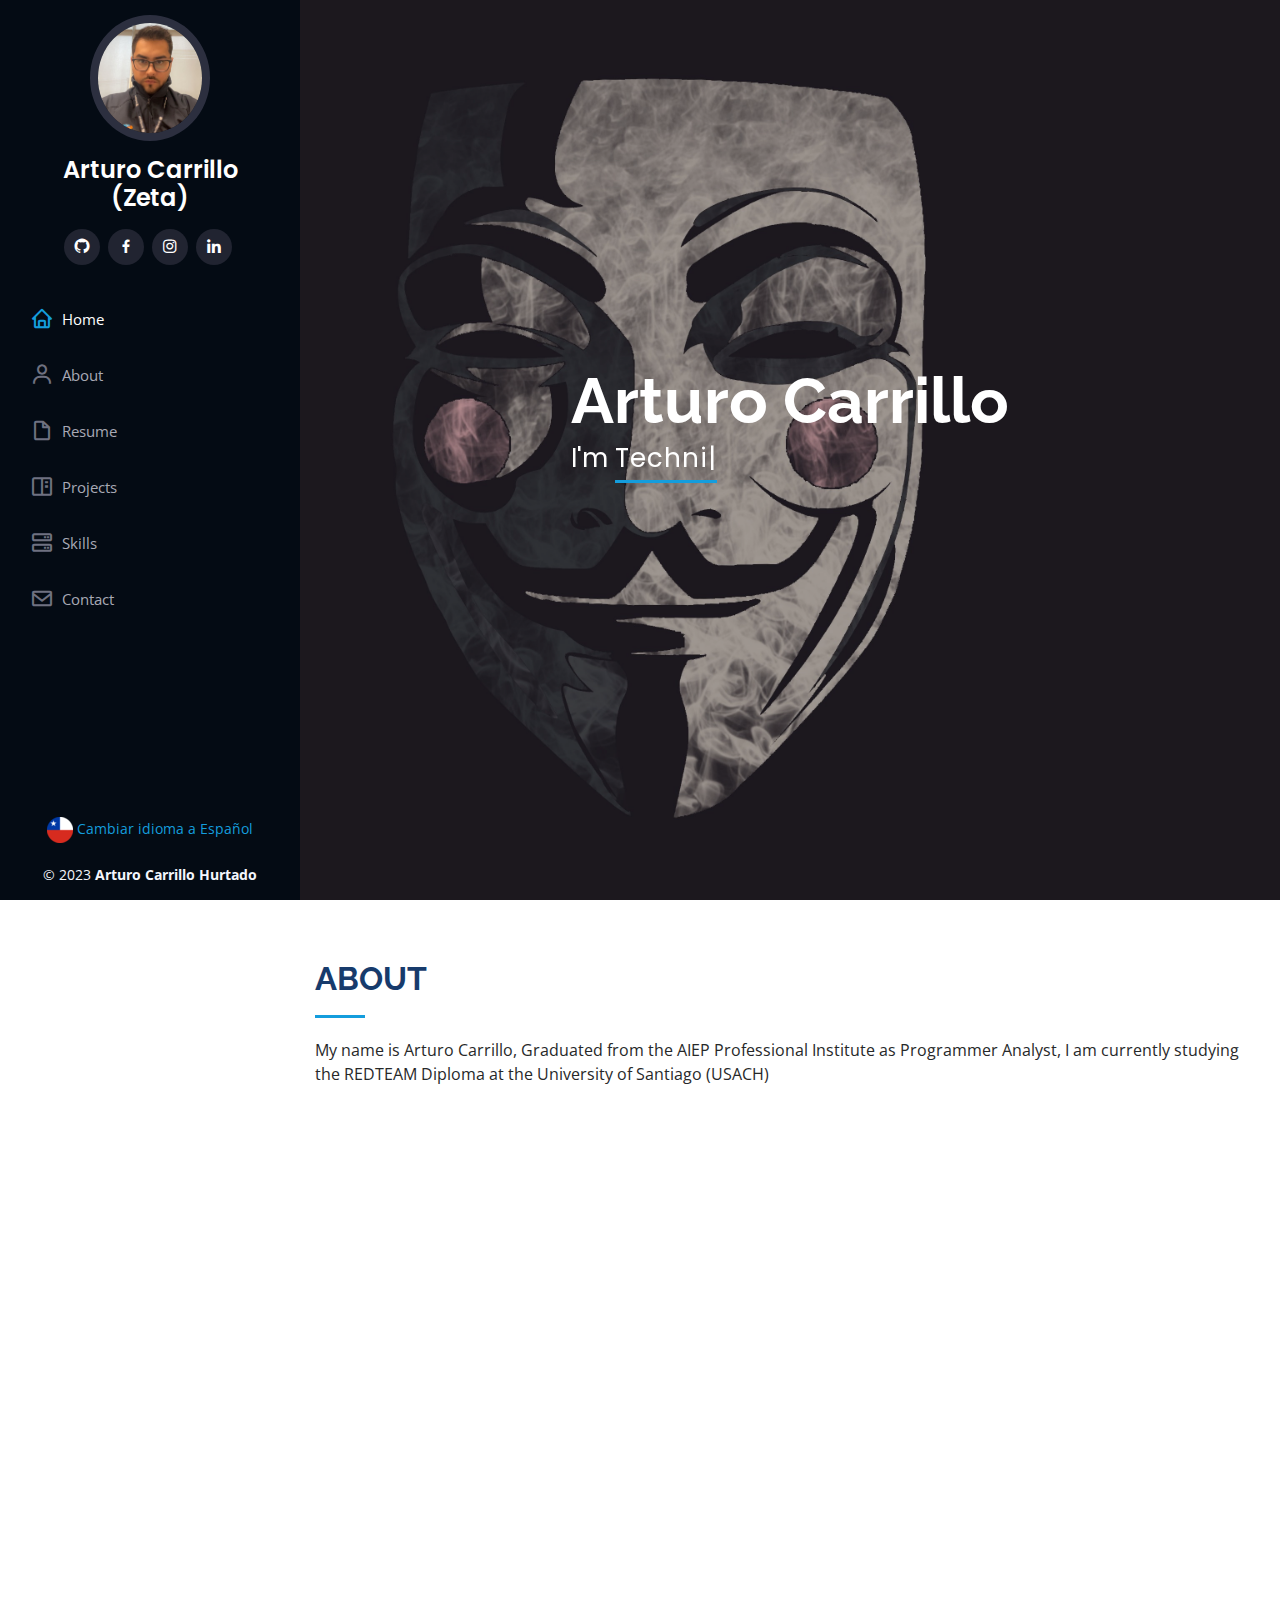
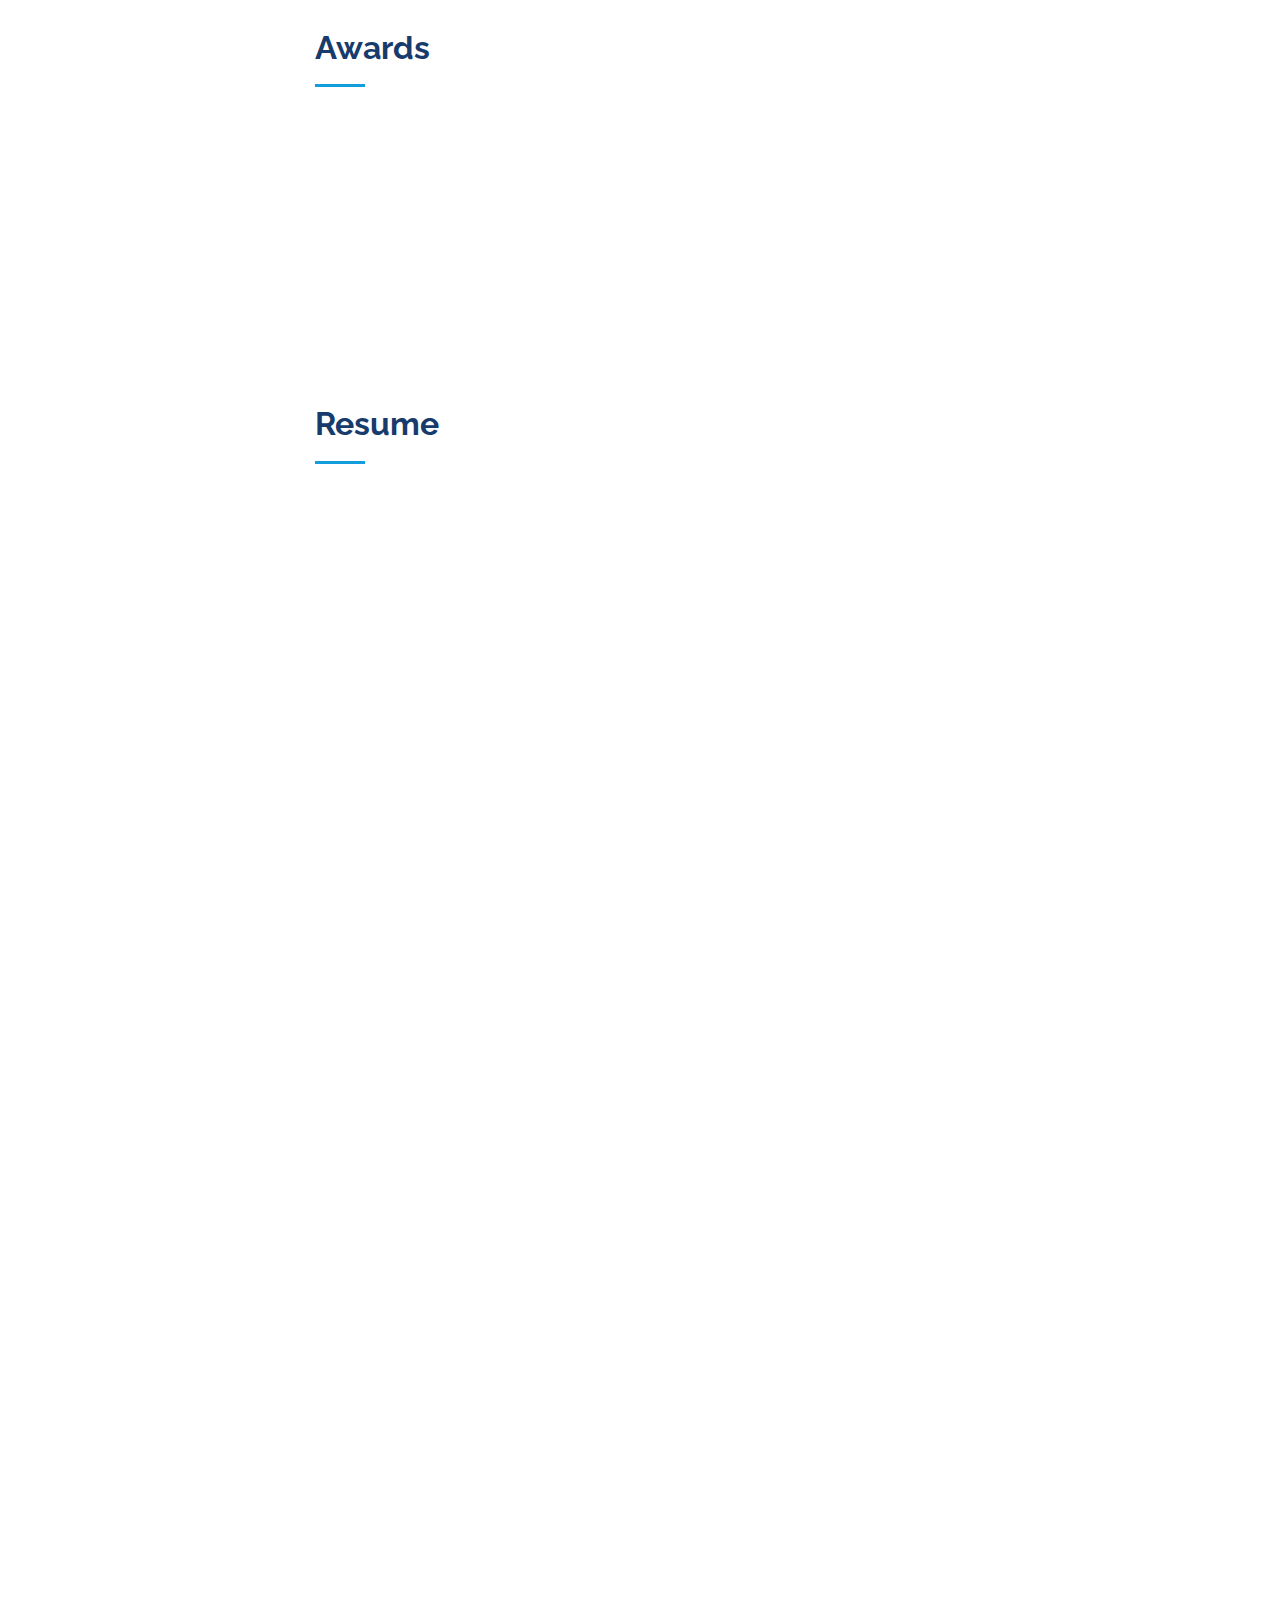
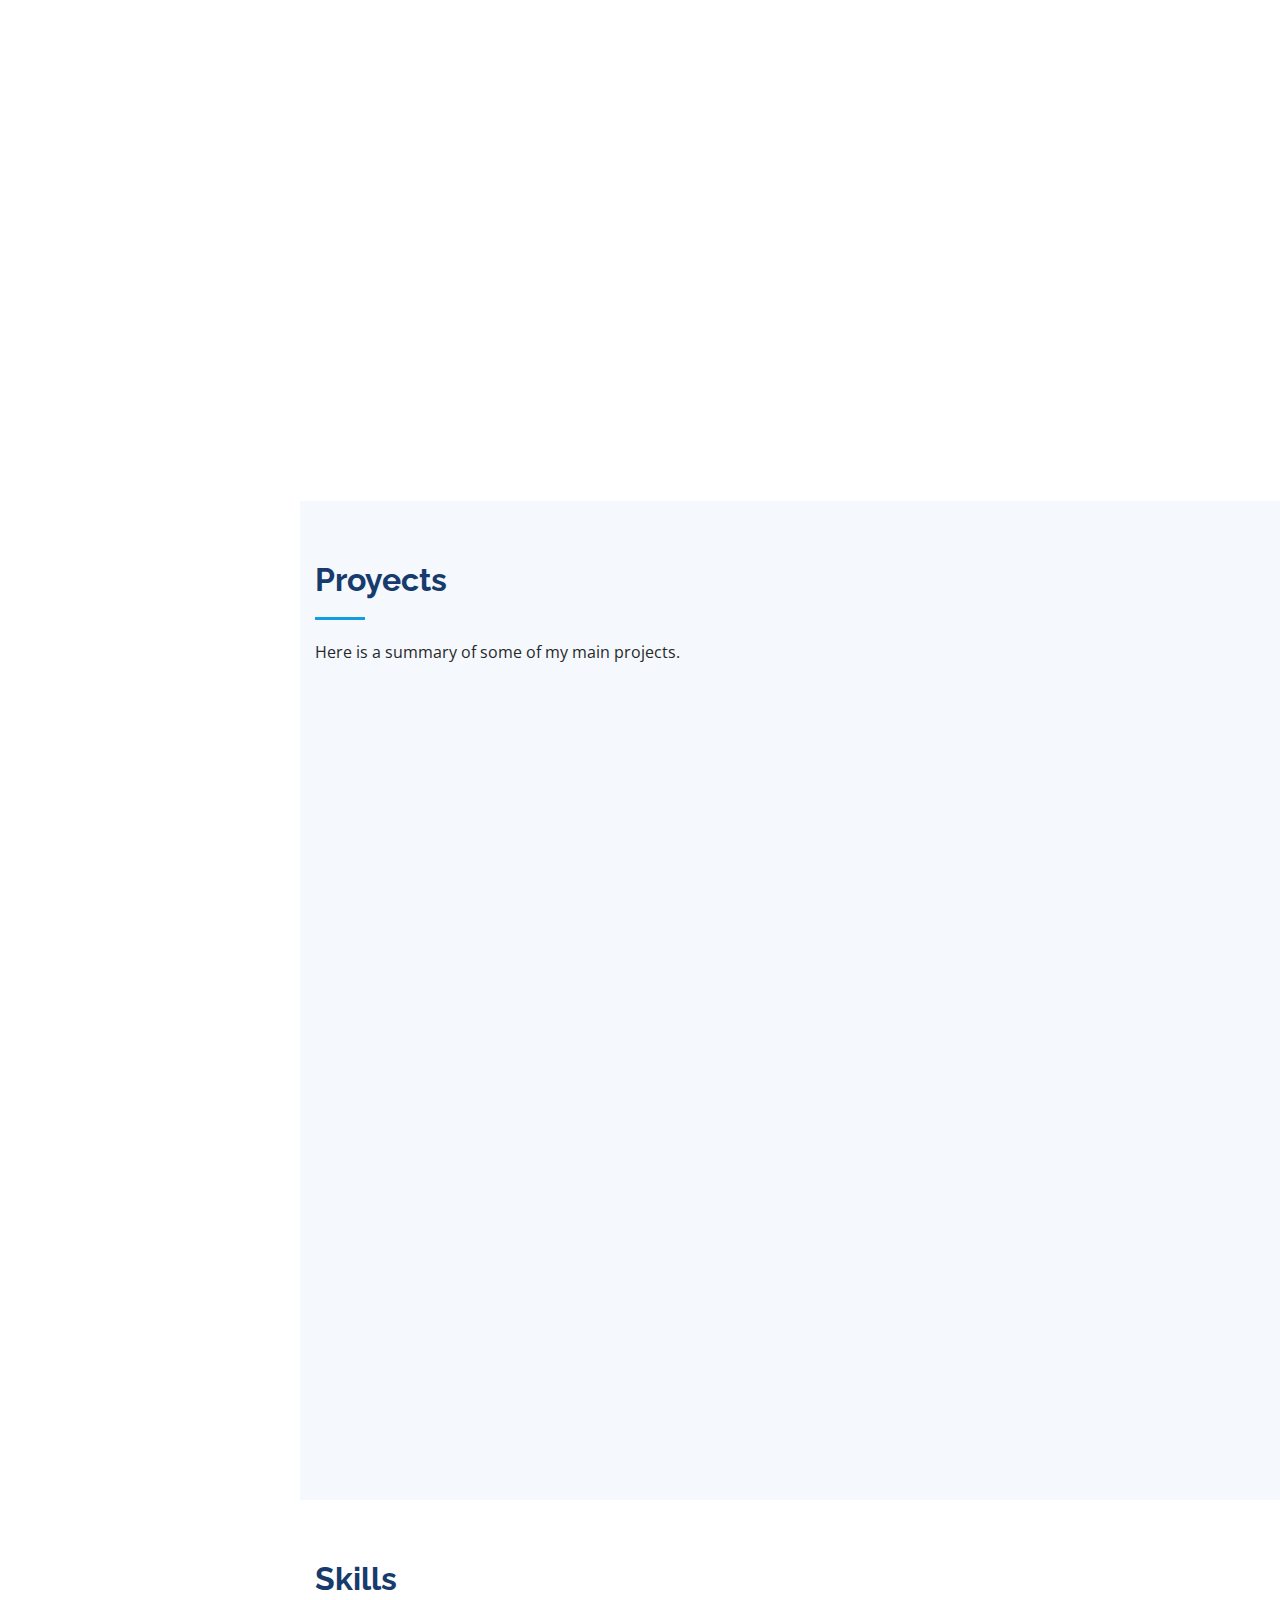
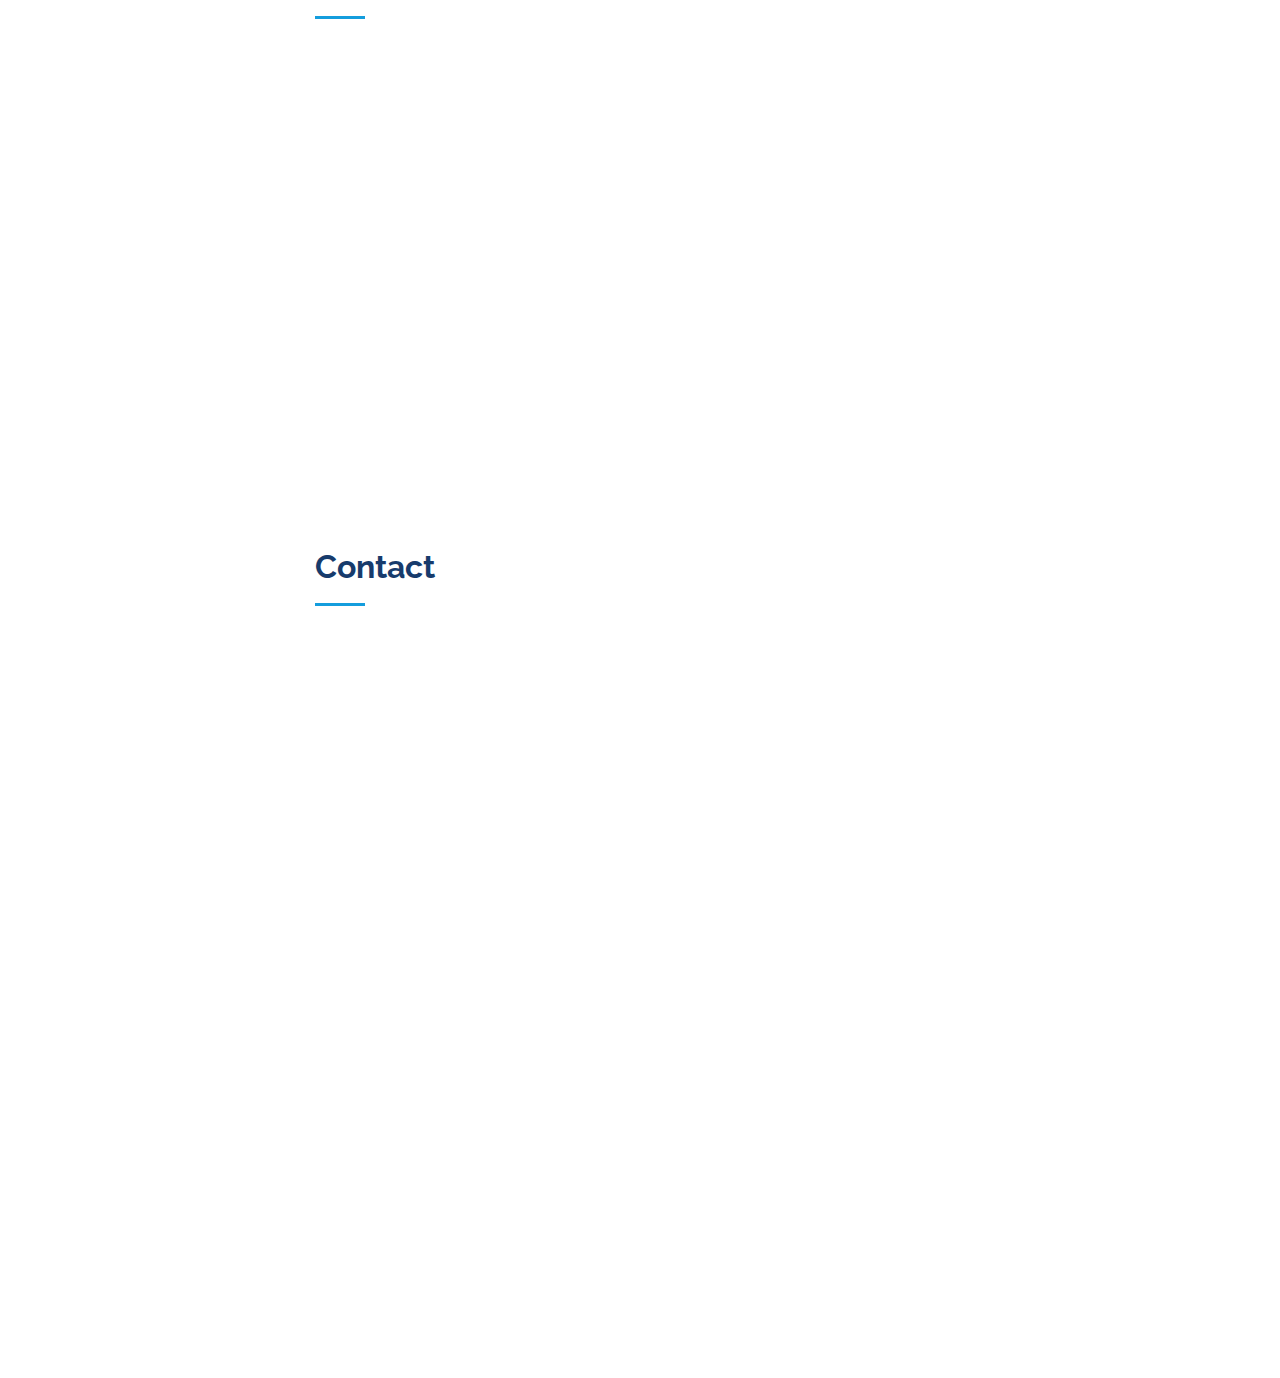
<file: index_en.html>
<!DOCTYPE html>
<html lang="en">

<head>
    <meta charset="UTF-8">
    <meta content="width=device-width, initial-scale=1.0" name="viewport">
    <meta content="Pagina web personal de Arturo Carrillo Hurtado" name="description">
    <meta content="Arturo Carrillo Hurtado" name="author">

    <title>Arturo Carrillo</title>

    <!-- Favicon -->
    <link href="assets/img/ico/favicon.png" rel="icon" type="image/png">
    <link href="assets/img/ico/favicon.png" rel="shortcut icon">
    <link href="assets/img/ico/apple-touch-icon-144-precomposed.png" rel="apple-touch-icon-precomposed" sizes="144x144">
    <link href="assets/img/ico/apple-touch-icon-114-precomposed.png" rel="apple-touch-icon-precomposed" sizes="114x114">
    <link href="assets/img/ico/apple-touch-icon-72-precomposed.png" rel="apple-touch-icon-precomposed" sizes="72x72">
    <link href="assets/img/ico/apple-touch-icon-57-precomposed.png" rel="apple-touch-icon-precomposed">

    <!-- Google Fonts -->
    <link href="https://fonts.googleapis.com/css?family=Open+Sans:300,300i,400,400i,600,600i,700,700i|Raleway:300,300i,400,400i,500,500i,600,600i,700,700i|Poppins:300,300i,400,400i,500,500i,600,600i,700,700i" rel="stylesheet">

    <!-- Vendor CSS Files -->
    <link href="assets/vendor/bootstrap/css/bootstrap.min.css" rel="stylesheet">
    <link href="assets/vendor/icofont/icofont.min.css" rel="stylesheet">
    <link href="assets/vendor/boxicons/css/boxicons.min.css" rel="stylesheet">
    <link href="assets/vendor/venobox/venobox.css" rel="stylesheet">
    <link href="assets/vendor/owl.carousel/assets/owl.carousel.min.css" rel="stylesheet">
    <link href="assets/vendor/aos/aos.css" rel="stylesheet">

    <!-- CSS -->
    <link href="assets/css/style.css" rel="stylesheet">
</head>

<body>

    <!-- ======= Mobile nav toggle button ======= -->
    <button class="mobile-nav-toggle d-xl-none" type="button"><i class="icofont-navigation-menu"></i></button>

    <!-- ======= Header ======= -->
    <header id="header">
        <div class="d-flex flex-column">

            <div class="profile">
                <img alt="" class="img-fluid rounded-circle" src="assets/img/profile-img.jpg">
                <h1 class="text-light"><a href="index.html">Arturo Carrillo<p>(Zeta)</p></a></h1>
                <div class="social-links mt-3 text-center">
                    <a class="github" href="#"><i class="bx bxl-github"></i></a>
                    <a class="facebook" href="https://web.facebook.com/arshocks"><i class="bx bxl-facebook"></i></a>
                    <a class="instagram" href="https://www.instagram.com/who.is.zeta/"><i class="bx bxl-instagram"></i></a>
                    <a class="linkedin" href="https://www.linkedin.com/in/arshock/"><i class="bx bxl-linkedin"></i></a>
                </div>
            </div>
            </div>

            <nav class="nav-menu">
                <ul>
                    <li class="active"><a href="index.html"><i class="bx bx-home"></i> <span>Home</span></a></li>
                    <li><a href="#about"><i class="bx bx-user"></i> <span>About</span></a></li>
                    <li><a href="#resume"><i class="bx bx-file-blank"></i> <span>Resume</span></a></li>
                    <li><a href="#proyectos"><i class="bx bx-book-content"></i> Projects</a></li>
                    <li><a href="#skills"><i class="bx bx-server"></i> Skills</a></li>
                    <li><a href="#contact"><i class="bx bx-envelope"></i> Contact</a></li>

                </ul>
            </nav>
            <!-- .nav-menu -->
            <button class="mobile-nav-toggle d-xl-none" type="button"><i class="icofont-navigation-menu"></i></button>

        </div>
    </header>
    <!-- End Header -->

    <main id="main">

        <!-- ======= Portada Section ======= -->
        <section class="d-flex flex-column justify-content-center align-items-center" id="portada">
            <div class="portada-container" data-aos="fade-in">
                <h1>Arturo Carrillo</h1>
                <p>I'm <span class="typed" data-typed-items="Technician, Developer, Pentester Web, a Masterpiece..."></span></p>
            </div>
        </section>
        <!-- End Portada -->

        <!-- ======= About Section ======= -->
        <section class="about" id="about">
            <div class="container">

                <div class="section-title">
                    <h2>ABOUT</h2>
                    <p>My name is Arturo Carrillo, Graduated from the AIEP Professional Institute as Programmer Analyst, I am currently studying the REDTEAM Diploma at the University of Santiago (USACH)
                    </p>
                    <br>
                </div>

                <div class="row">
                    <div class="col-lg-4" data-aos="fade-right">
                        <img alt="" class="img-fluid" src="assets/img/profile-img.jpg">
                    </div>
                    <div class="col-lg-8 pt-4 pt-lg-0 content" data-aos="fade-left">
                        <h3>PERSONAL INFORMATION</h3>
                        <div class="row">
                            <div class="col-lg-6">
                                <ul>
                                    <li><i class="icofont-rounded-right"></i> <strong>Name:</strong> Arturo Carrillo Hurtado
                                    </li>
                                    <li><i class="icofont-rounded-right"></i> <strong>Date of birth:</strong> June 14,1991
                                    </li>
                                </ul>
                            </div>
                            <div class="col-lg-6">
                                <ul>
                                    <li><i class="icofont-rounded-right"></i> <strong>Email:</strong> uandemat6ix@gmail.com
                                    </li>
                                    <li><i class="icofont-rounded-right"></i> <strong>Web:</strong> www.arturocarrillo.cl</li>
                                </ul>
                            </div>
                        </div>
                        <h3>WHAT CAN I DO?</h3>
                        <p class="font-italic">
                            Thanks to my training at the Profesional Institute AIEP and to several courses I have taken independently, I have acquired a series of competencies such as:
                        </p>
                        <div class="row">
                            <div class="col-lg-6">
                                <ul>
                                    <li><i class="icofont-rounded-right"></i> Web application development</li>
                                    <li><i class="icofont-rounded-right"></i> Android aplication development</li>
                                    <li><i class="icofont-rounded-right"></i> Desktop application development</li>
                                </ul>
                            </div>
                            <div class="col-lg-6">
                                <ul>
                                    <li><i class="icofont-rounded-right"></i> Web Security</li>
                                    <li><i class="icofont-rounded-right"></i> Web Pentesting</li>
                                    <li><i class="icofont-rounded-right"></i> Pentesting Application Development with Python</li>
                                </ul>
                            </div>
                        </div>
                    </div>
                </div>

            </div>
        </section>
        <!-- End About Section -->

        <!-- ======= Facts Section ======= -->
        <section class="facts" id="facts">
            <div class="container">

                <div class="section-title">
                    <h2>Awards</h2>
                </div>

                <div class="row no-gutters">

                    <div class="col-lg-3 col-md-6 d-md-flex align-items-md-stretch" data-aos="fade-up">
                        <div class="count-box">
                            <i class="icofont-medal"></i>
                            <span data-toggle="counter-up">1</span>
                            <p><strong>Highest Distinction Degree</strong></p>
                        </div>
                    </div>

                    <div class="col-lg-3 col-md-6 d-md-flex align-items-md-stretch" data-aos="fade-up" data-aos-delay="100">
                        <div class="count-box">
                            <i class="icofont-award"></i>
                            <span data-toggle="counter-up">2</span>
                            <p><strong>Hackathon wins</strong></p>
                        </div>
                    </div>
                    <div class="col-lg-3 col-md-6 d-md-flex align-items-md-stretch" data-aos="fade-up" data-aos-delay="300">
                        <div class="count-box">
                            <i class="icofont-github"></i>
                            <span data-toggle="counter-up">2</span>
                            <p><strong>Total Repositories</strong> on Github</p>
                        </div>
                    </div>

                </div>

            </div>
        </section>
        <!-- End Facts Section -->

        <!-- ======= Resume Section ======= -->
        <section class="resume" id="resume">
            <div class="container">

                <div class="section-title">
                    <h2>Resume</h2>
                </div>
                <div class="row">
                    <div class="col-lg-6" data-aos="fade-up">

                        <h3 class="resume-title">Education</h3>
                        <div class="resume-item">
                            <h4>System Engineering, Mention System Development</h4>
                            <h5>2021 - 2024</h5>
                            <p><em>Profesional Institute AIEP, Santiago, Chile</em></p>
                        </div>
                        <div class="resume-item">
                            <h4>Systems Analysis and Programming Technician</h4>
                            <h5>2021 - 2022</h5>
                            <p><em>Instituto Profesional AIEP, Santiago, Chile</em></p>
                            <p>Graduated as a Technician in Programming and Systems Analysis.</p>
                            <p>"Highest Distinction Degree".</p>
                            <li><a href="https://drive.google.com/file/d/1926JMZynen0f5Rttr91tpMIcFMCYGNHs/view" target="_blank"><i class="bx bx-link"></i> <span>View Certificate</span></a></li>
                        </div>
                        <h3 class="resume-title">Courses and Certifications</h3>
                        <div class="resume-item">
                            <h4>Expert in Python3</h4>
                            <h5>2021</h5>
                            <p><em>UDEMY</em></p>
                            <li><a href="ude.my/UC-485feec1-8e29-4a0a-ab7b-4b460cf3c8df" target="_blank"><i class="bx bx-link"></i> <span>view Certificate</span></a></li>
                        </div>
                        <div class="resume-item">
                            <h4>Ethical Hacking and Ciber-Security</h4>
                            <h5>2022</h5>
                            <p><em>UDEMY</em></p>
                            <li><a href="http://ude.my/UC-6923d766-da3f-4b00-82af-a860bd30ab01" target="_blank"><i class="bx bx-link"></i> <span>view Certificate</span></a></li>
                        </div>
                        <div class="resume-item">
                            <h4>Development of Tools for Pentesting</h4>
                            <h5>2023</h5>
                            <p><em>University of Santiago (USACH)</em></p>
                            <li><a href="https://drive.google.com/file/d/1o9vqzCgCTkmY0HrBbxn2W09GTTpGdQtj/view" target="_blank"><i class="bx bx-link"></i> <span>View Certificate</span></a></li>
                            <li><a href="https://www.credly.com/badges/6e6859f2-d8bb-4985-89d4-c8dc54fca338/linked_in_profile" target="_blank"><i class="bx bx-link"></i> <span>View CREEDLY Certificate</span></a></li>
                        </div>
                        <div class="resume-item">
                            <h4>Python Essentials 1</h4>
                            <h5>2023</h5>
                            <p><em>Cisco</em></p>
                            <li><a href="https://drive.google.com/file/d/10Dy-Em9HRvSJA-4g3JsxDZkun-UYbvbW/view?usp=drive_link" target="_blank"><i class="bx bx-link"></i> <span>View Certificate</span></a></li>
                            <li><a href="https://www.credly.com/badges/f0eefb11-2ebd-4717-91e2-f4e8ec038547/linked_in_profile" target="_blank"><i class="bx bx-link"></i> <span>View CREEDLY Certificate</span></a></li>
                        </div>
                        <div class="resume-item">
                            <h4>Python Essentials 2</h4>
                            <h5>2023</h5>
                            <p><em>Cisco</em></p>
                            <li><a href="https://drive.google.com/file/d/1v5Cxs5oNeuMJpp3DYmWt38xwEuHPIYzf/view?usp=drive_link" target="_blank"><i class="bx bx-link"></i> <span>View Certificate</span></a></li>
                            <li><a href="https://www.credly.com/badges/bc6fa095-e883-4087-88bc-a4712f0db666/linked_in_profile" target="_blank"><i class="bx bx-link"></i> <span>View CREEDLY Certificate</span></a></li>
                        </div>
                        <div class="resume-item">
                            <h4>Introduction to Cybersecurity</h4>
                            <h5>2023</h5>
                            <p><em>Cisco</em></p>
                            <li><a href="https://drive.google.com/file/d/1nQVPEIDTBr1vfezUfV5x334cgqPZZHKJ/view?usp=drive_link" target="_blank"><i class="bx bx-link"></i> <span>View Certificate</span></a></li>
                            <li><a href="https://www.credly.com/badges/9f6fc5f0-3101-47d5-a63d-26914a4d368b/linked_in_profile" target="_blank"><i class="bx bx-link"></i> <span>View CREEDLY Certificate</span></a></li>
                        </div>
                       
                    </div>
                    <div class="col-lg-6" data-aos="fade-up" data-aos-delay="100">
                        <h3 class="resume-title">Profesional Experience</h3>
                        <div class="resume-item">
                            <h4>IT Support Technician</h4>
                            <h5>2021 - Present</h5>
                            <p><em>Globaldata S.A</em></p>
                            <ul>
                                <li>Support to Internal and External Users.</li>
                                <li>Collaboration in Cencosud Project, Micro-informatics area.</li>
                                
                            </ul>
                        </div>                       
                        
                    </div>
                </div>

                

            </div>
        </section>
        <!-- End Resume Section -->

        <!-- ======= Proyectos Section ======= -->
        <section class="proyectos section-bg" id="proyectos">
            <div class="container">

                <div class="section-title">
                    <h2>Proyects</h2>
                    <p>Here is a summary of some of my main projects.</p>
                </div>

                <div class="row" data-aos="fade-up">
                    <div class="col-lg-12 d-flex justify-content-center">
                        <ul id="proyectos-filters">
                            <li class="filter-active" data-filter="*">All</li>
                            <li data-filter=".filter-app">Apps</li>
                            <li data-filter=".filter-articles">Artícles</li>
                            <li data-filter=".filter-web">Web</li>
                            <li data-filter=".filter-other">Other</li>
                        </ul>
                    </div>
                </div>

                <div class="row proyectos-container" data-aos="fade-up" data-aos-delay="100">

                    <!--       Proyects        -->
                    <div class="col-lg-4 col-md-6 proyectos-item filter-app filter-web">
                        <div class="proyectos-wrap">
                            <img alt="APP Template" class="img-fluid" src="assets/img/proyectos/web-hack.png">
                            <div class="proyectos-links">
                                <a class="venobox" data-gall="proyectosGallery" href="assets/img/proyectos/web-hack.png" title="Scraper"><i class="bx bx-plus"></i></a>
                            </div>
                        </div>
                    </div>
                    <div class="col-lg-4 col-md-6 proyectos-item filter-app filter-web">
                        <div class="proyectos-wrap">
                            <img alt="APP Templates" class="img-fluid" src="assets/img/proyectos/kotlin-cenco1.jpg">
                            <div class="proyectos-links">
                                <a class="venobox" data-gall="proyectosGallery" href="assets/img/proyectos/kotlin-cenco.jpg" title="cenco-forms"><i class="bx bx-plus"></i></a>
                                
                            </div>
                        </div>
                    </div>
                    <div class="col-lg-4 col-md-6 proyectos-item filter-app filter-web">
                        <div class="proyectos-wrap">
                            <img alt="APP Template" class="img-fluid" src="assets/img/proyectos/Scrapping-web.png">
                            <div class="proyectos-links">
                                <a class="venobox" data-gall="proyectosGallery" href="assets/img/proyectos/Scrapping-web.png" title="Web-Scrapping"><i class="bx bx-plus"></i></a>
                            </div>
                        </div>
                    </div>
                    <div class="col-lg-4 col-md-6 proyectos-item filter-app filter-web">
                        <div class="proyectos-wrap">
                            <img alt="APP Template" class="img-fluid" src="assets/img/proyectos/bot telegram.png">
                            <div class="proyectos-links">
                                <a class="venobox" data-gall="proyectosGallery" href="assets/img/proyectos/bot telegram.png" title="Web-Scrapping"><i class="bx bx-plus"></i></a>
                                
                            </div>
                        </div>
                    </div>

                </div>

            </div>
        </section>
        <!-- End Proyectos Section -->

        <!-- ======= Skills Section ======= -->
        <section class="skills" id="skills">
            <div class="container">

                <div class="section-title">
                    <h2>Skills</h2>
                </div>

                <div class="row">
                    <div class="col-lg-4 col-md-6 icon-box" data-aos="fade-up">
                        <div class="icon"><i class="icofont-computer"></i></div>
                        <h4 class="title"><a href="">Web Aplication Development</a></h4>
                        <p class="description">Angular, React, Vue, HTML5, CSS3, JS, Typescript, NodeJS, Flask, DJango, Spring & .NET Core</p>
                    </div>
                    <div class="col-lg-4 col-md-6 icon-box" data-aos="fade-up" data-aos-delay="400">
                        <div class="icon"><i class="icofont-shield-alt"></i></div>
                        <h4 class="title"><a href="">Web Security</a></h4>
                        <p class="description">Knowledge in server hardening and web application security.</p>
                    </div>
                    <div class="col-lg-4 col-md-6 icon-box" data-aos="fade-up" data-aos-delay="500">
                        <div class="icon"><i class="icofont-micro-chip"></i></div>
                        <h4 class="title"><a href="">Pentesting</a></h4>
                        <p class="description">Knowledge in development and application of Pentesting tools.(WEB, OSINT)</p>
                    </div>
                    <div class="col-lg-4 col-md-6 icon-box" data-aos="fade-up" data-aos-delay="500">
                        <div class="icon"><i class="icofont-micro-chip"></i></div>
                        <h4 class="title"><a href="">IoT</a></h4>
                        <p class="description">Knowledge in IoT application development using tools such as Arduino and its sensors and Ladder programming.</p>
                    </div>
                </div>

            </div>
        </section>
        <!-- End Skills Section -->

        <!-- ======= Contact Section ======= -->
        <section class="contact" id="contact">
            <div class="container">

                <div class="section-title">
                    <h2>Contact</h2>
                </div>

                <div class="row" data-aos="fade-in">

                    <div class="col-lg-5 d-flex align-items-stretch">
                        <div class="info">

                            <div class="email">
                                <i class="icofont-envelope"></i>
                                <h4>Email:</h4>
                                <p>uandemat6ix@gmail.com</p>
                            </div>

                        </div>

                    </div>

                    <div class="col-lg-7 mt-5 mt-lg-0 d-flex align-items-stretch">
                        <form action="assets/php/sendemail.php " class="php-email-form" method="post" role="form">
                            <div class="form-row">
                                <div class="form-group col-md-6">
                                    <label for="name">Name</label>
                                    <input class="form-control" data-msg="Please enter at least 4 chars" data-rule="minlen:4" id="name" name="name" type="text" />
                                    <div class="validate"></div>
                                </div>
                                <div class="form-group col-md-6">
                                    <label for="email">Email</label>
                                    <input class="form-control" data-msg="Please enter a valid email" data-rule="email" id="email" name="email" type="email" />
                                    <div class="validate"></div>
                                </div>
                            </div>
                            <div class="form-group">
                                <label for="subject">Subject</label>
                                <input class="form-control" data-msg="Please enter at least 8 chars of subject" data-rule="minlen:4" id="subject" name="subject" type="text" />
                                <div class="validate"></div>
                            </div>
                            <div class="form-group">
                                <label for="message">Message</label>
                                <textarea class="form-control" data-msg="Please write something for us" data-rule="required" id="message" name="message" rows="10"></textarea>
                                <div class="validate"></div>
                            </div>
                            <div class="mb-3">
                                <div class="loading">Loading</div>
                                <div class="error-message"></div>
                                <div class="sent-message">Your message has been sent, thank you very much!</div>
                            </div>
                            <div class="text-center">
                                <button type="submit">Send</button>
                            </div>
                        </form>
                    </div>

                </div>

            </div>
        </section>
        <!-- End Contact Section -->

    </main>
    <!-- End #main -->

    <!-- ======= Footer ======= -->
    <footer id="footer">
        <div class="container">
            <div class="copyright">
                <a href="index.html"> <img alt="Cambiar a español" src="assets/img/es.png"> Cambiar idioma a Español</a>
                <br>
                <br> &copy; 2023 <strong><span>Arturo Carrillo Hurtado</span></strong>
            </div>
        </div>
    </footer>
    <!-- End  Footer -->

    <a class="back-to-top" href="#"><i class="icofont-simple-up"></i></a>

    <!-- Vendor JS Files -->
    <script src="assets/vendor/jquery/jquery.min.js"></script>
    <script src="assets/vendor/bootstrap/js/bootstrap.bundle.min.js"></script>
    <script src="assets/vendor/jquery.easing/jquery.easing.min.js"></script>
    <script src="assets/vendor/waypoints/jquery.waypoints.min.js"></script>
    <script src="assets/vendor/counterup/counterup.min.js"></script>
    <script src="assets/vendor/isotope-layout/isotope.pkgd.min.js"></script>
    <script src="assets/vendor/venobox/venobox.min.js"></script>
    <script src="assets/vendor/owl.carousel/owl.carousel.min.js"></script>
    <script src="assets/vendor/typed.js/typed.min.js"></script>
    <script src="assets/vendor/aos/aos.js"></script>

    <!-- Template Main JS File -->
    <script src="assets/js/main.js"></script>

</body>

</html>
</file>
<file: assets/vendor/venobox/venobox.css>
/* ------ venobox.css --------*/
.vbox-overlay *, .vbox-overlay *:before, .vbox-overlay *:after{
    -webkit-backface-visibility: hidden;
    -webkit-box-sizing:border-box;
    -moz-box-sizing:border-box;
    box-sizing:border-box;
}
.vbox-overlay * { 
    -webkit-backface-visibility: visible;
    backface-visibility: visible;
}
.vbox-overlay{
    display: -webkit-flex;
    display: flex;
    -webkit-flex-direction: column;
    flex-direction: column;
    -webkit-justify-content: center;
    justify-content: center;
    -webkit-align-items: center;
    align-items: center;
    position: fixed;
    left: 0;
    top: 0;
    bottom: 0;
    right: 0;
    z-index: 1040;
    -webkit-transform:translateZ(1000px);
    transform: translateZ(1000px);
    transform-style: preserve-3d;
}

/* ----- navigation ----- */
.vbox-title{
    width: 100%;
    height: 40px;
    float: left;
    text-align: center;
    line-height: 28px;
    font-size: 12px;
    padding: 6px 40px;
    overflow: hidden;
    position: fixed;
    display: none;
    left: 0;
    z-index: 1050;
}
.vbox-close{
    cursor: pointer;
    position: fixed;
    top: -1px;
    right: 0;
    width: 50px;
    height: 40px;
    padding: 6px;
    display: block;
    background-position:10px center;
    overflow: hidden;
    font-size: 24px;
    line-height: 1;
    text-align: center;
    z-index: 1050;
}
.vbox-num{
    cursor: pointer;
    position: fixed;
    left: 0;
    height: 40px;
    display: block;
    overflow: hidden;
    line-height: 28px;
    font-size: 12px;
    padding: 6px 10px;
    display: none;
    z-index: 1050;
}
/* ----- navigation ARROWS ----- */
.vbox-next, .vbox-prev{
    position: fixed;
    top: 50%;
    margin-top: -15px;
    overflow: hidden;
    cursor: pointer;
    display: block;
    width: 45px;
    height: 45px;
    z-index: 1050;
}
.vbox-next span, .vbox-prev span{
    position: relative;
    width: 20px;
    height: 20px;
    border: 2px solid transparent;
    border-top-color: #B6B6B6;
    border-right-color: #B6B6B6;
    text-indent: -100px;
    position: absolute;
    top: 8px;
    display: block;
}
.vbox-prev{
    left: 15px;
}
.vbox-next{
    right: 15px;
}
.vbox-prev span{
    left: 10px;
    -ms-transform: rotate(-135deg);
    -webkit-transform: rotate(-135deg);
    transform: rotate(-135deg);
}
.vbox-next span{
    -ms-transform: rotate(45deg);
    -webkit-transform: rotate(45deg);
    transform: rotate(45deg);
    right: 10px;
}
/* ------- inline window ------ */
.vbox-inline{
    width: 420px;
    height: 315px;
    height: 70vh;
    padding: 10px;
    background: #fff;
    margin: 0 auto;
    overflow: auto;
    text-align: left;
}
/* ------- Video & iFrames window ------ */
.venoframe{
    max-width: 100%;
    width: 100%;
    border: none;
    width: 100%;
    height: 260px;
    height: 70vh;
}
.venoframe.vbvid{
    height: 260px;
}
@media (min-width: 768px) {
    .venoframe, .vbox-inline{
        width: 90%;
        height: 360px;
        height: 70vh;
    }
    .venoframe.vbvid{
        width: 640px;
        height: 360px;
    }
}
@media (min-width: 992px) {
    .venoframe, .vbox-inline{
        max-width: 1200px;
        width: 80%;
        height: 540px;
        height: 70vh;
    }
    .venoframe.vbvid{
        width: 960px;
        height: 540px;
    }
}
/* 
Please do NOT edit this part! 
or at least read this note: http://i.imgur.com/7C0ws9e.gif
*/
.vbox-open{
    overflow: hidden;
}
.vbox-container{
    position: absolute;
    left: 0;
    right: 0;
    top: 0;
    bottom: 0;
    overflow-x: hidden;
    overflow-y: scroll;
    overflow-scrolling: touch;
    -webkit-overflow-scrolling: touch;
    z-index: 20;
    max-height: 100%;

}

.vbox-content{
    text-align: center;
    float: left;
    width: 100%;
    position: relative;
    overflow: hidden;
    padding: 20px 4%;
}
.vbox-container img{
    max-width: 100%;
    height: auto;
}
.vbox-figlio{
    box-shadow: 0 0 12px rgba(0,0,0,0.19), 0 6px 6px rgba(0,0,0,0.23);
    max-width: 100%;
    text-align: initial;
}
img.vbox-figlio{
    -webkit-user-select: none;
-khtml-user-select: none;
-moz-user-select: none;
-o-user-select: none;
user-select: none;
}
.vbox-content.swipe-left{
    margin-left: -200px !important;
}
.vbox-content.swipe-right{
    margin-left: 200px !important;
}
.vbox-animated{
    webkit-transition: margin 300ms ease-out;
    transition: margin 300ms ease-out;
}

/* ---------- preloader ----------
 * SPINKIT 
 * http://tobiasahlin.com/spinkit/
-------------------------------- */
.sk-double-bounce,.sk-rotating-plane{width:40px;height:40px;margin:40px auto}.sk-rotating-plane{background-color:#333;-webkit-animation:sk-rotatePlane 1.2s infinite ease-in-out;animation:sk-rotatePlane 1.2s infinite ease-in-out}@-webkit-keyframes sk-rotatePlane{0%{-webkit-transform:perspective(120px) rotateX(0) rotateY(0);transform:perspective(120px) rotateX(0) rotateY(0)}50%{-webkit-transform:perspective(120px) rotateX(-180.1deg) rotateY(0);transform:perspective(120px) rotateX(-180.1deg) rotateY(0)}100%{-webkit-transform:perspective(120px) rotateX(-180deg) rotateY(-179.9deg);transform:perspective(120px) rotateX(-180deg) rotateY(-179.9deg)}}@keyframes sk-rotatePlane{0%{-webkit-transform:perspective(120px) rotateX(0) rotateY(0);transform:perspective(120px) rotateX(0) rotateY(0)}50%{-webkit-transform:perspective(120px) rotateX(-180.1deg) rotateY(0);transform:perspective(120px) rotateX(-180.1deg) rotateY(0)}100%{-webkit-transform:perspective(120px) rotateX(-180deg) rotateY(-179.9deg);transform:perspective(120px) rotateX(-180deg) rotateY(-179.9deg)}}.sk-double-bounce{position:relative}.sk-double-bounce .sk-child{width:100%;height:100%;border-radius:50%;background-color:#333;opacity:.6;position:absolute;top:0;left:0;-webkit-animation:sk-doubleBounce 2s infinite ease-in-out;animation:sk-doubleBounce 2s infinite ease-in-out}.sk-chasing-dots .sk-child,.sk-spinner-pulse,.sk-three-bounce .sk-child{background-color:#333;border-radius:100%}.sk-double-bounce .sk-double-bounce2{-webkit-animation-delay:-1s;animation-delay:-1s}@-webkit-keyframes sk-doubleBounce{0%,100%{-webkit-transform:scale(0);transform:scale(0)}50%{-webkit-transform:scale(1);transform:scale(1)}}@keyframes sk-doubleBounce{0%,100%{-webkit-transform:scale(0);transform:scale(0)}50%{-webkit-transform:scale(1);transform:scale(1)}}.sk-wave{margin:40px auto;width:50px;height:40px;text-align:center;font-size:10px}.sk-wave .sk-rect{background-color:#333;height:100%;width:6px;display:inline-block;-webkit-animation:sk-waveStretchDelay 1.2s infinite ease-in-out;animation:sk-waveStretchDelay 1.2s infinite ease-in-out}.sk-wave .sk-rect1{-webkit-animation-delay:-1.2s;animation-delay:-1.2s}.sk-wave .sk-rect2{-webkit-animation-delay:-1.1s;animation-delay:-1.1s}.sk-wave .sk-rect3{-webkit-animation-delay:-1s;animation-delay:-1s}.sk-wave .sk-rect4{-webkit-animation-delay:-.9s;animation-delay:-.9s}.sk-wave .sk-rect5{-webkit-animation-delay:-.8s;animation-delay:-.8s}@-webkit-keyframes sk-waveStretchDelay{0%,100%,40%{-webkit-transform:scaleY(.4);transform:scaleY(.4)}20%{-webkit-transform:scaleY(1);transform:scaleY(1)}}@keyframes sk-waveStretchDelay{0%,100%,40%{-webkit-transform:scaleY(.4);transform:scaleY(.4)}20%{-webkit-transform:scaleY(1);transform:scaleY(1)}}.sk-wandering-cubes{margin:40px auto;width:40px;height:40px;position:relative}.sk-wandering-cubes .sk-cube{background-color:#333;width:10px;height:10px;position:absolute;top:0;left:0;-webkit-animation:sk-wanderingCube 1.8s ease-in-out -1.8s infinite both;animation:sk-wanderingCube 1.8s ease-in-out -1.8s infinite both}.sk-chasing-dots,.sk-spinner-pulse{width:40px;height:40px;margin:40px auto}.sk-wandering-cubes .sk-cube2{-webkit-animation-delay:-.9s;animation-delay:-.9s}@-webkit-keyframes sk-wanderingCube{0%{-webkit-transform:rotate(0);transform:rotate(0)}25%{-webkit-transform:translateX(30px) rotate(-90deg) scale(.5);transform:translateX(30px) rotate(-90deg) scale(.5)}50%{-webkit-transform:translateX(30px) translateY(30px) rotate(-179deg);transform:translateX(30px) translateY(30px) rotate(-179deg)}50.1%{-webkit-transform:translateX(30px) translateY(30px) rotate(-180deg);transform:translateX(30px) translateY(30px) rotate(-180deg)}75%{-webkit-transform:translateX(0) translateY(30px) rotate(-270deg) scale(.5);transform:translateX(0) translateY(30px) rotate(-270deg) scale(.5)}100%{-webkit-transform:rotate(-360deg);transform:rotate(-360deg)}}@keyframes sk-wanderingCube{0%{-webkit-transform:rotate(0);transform:rotate(0)}25%{-webkit-transform:translateX(30px) rotate(-90deg) scale(.5);transform:translateX(30px) rotate(-90deg) scale(.5)}50%{-webkit-transform:translateX(30px) translateY(30px) rotate(-179deg);transform:translateX(30px) translateY(30px) rotate(-179deg)}50.1%{-webkit-transform:translateX(30px) translateY(30px) rotate(-180deg);transform:translateX(30px) translateY(30px) rotate(-180deg)}75%{-webkit-transform:translateX(0) translateY(30px) rotate(-270deg) scale(.5);transform:translateX(0) translateY(30px) rotate(-270deg) scale(.5)}100%{-webkit-transform:rotate(-360deg);transform:rotate(-360deg)}}.sk-spinner-pulse{-webkit-animation:sk-pulseScaleOut 1s infinite ease-in-out;animation:sk-pulseScaleOut 1s infinite ease-in-out}@-webkit-keyframes sk-pulseScaleOut{0%{-webkit-transform:scale(0);transform:scale(0)}100%{-webkit-transform:scale(1);transform:scale(1);opacity:0}}@keyframes sk-pulseScaleOut{0%{-webkit-transform:scale(0);transform:scale(0)}100%{-webkit-transform:scale(1);transform:scale(1);opacity:0}}.sk-chasing-dots{position:relative;text-align:center;-webkit-animation:sk-chasingDotsRotate 2s infinite linear;animation:sk-chasingDotsRotate 2s infinite linear}.sk-chasing-dots .sk-child{width:60%;height:60%;display:inline-block;position:absolute;top:0;-webkit-animation:sk-chasingDotsBounce 2s infinite ease-in-out;animation:sk-chasingDotsBounce 2s infinite ease-in-out}.sk-chasing-dots .sk-dot2{top:auto;bottom:0;-webkit-animation-delay:-1s;animation-delay:-1s}@-webkit-keyframes sk-chasingDotsRotate{100%{-webkit-transform:rotate(360deg);transform:rotate(360deg)}}@keyframes sk-chasingDotsRotate{100%{-webkit-transform:rotate(360deg);transform:rotate(360deg)}}@-webkit-keyframes sk-chasingDotsBounce{0%,100%{-webkit-transform:scale(0);transform:scale(0)}50%{-webkit-transform:scale(1);transform:scale(1)}}@keyframes sk-chasingDotsBounce{0%,100%{-webkit-transform:scale(0);transform:scale(0)}50%{-webkit-transform:scale(1);transform:scale(1)}}.sk-three-bounce{margin:40px auto;width:80px;text-align:center}.sk-three-bounce .sk-child{width:20px;height:20px;display:inline-block;-webkit-animation:sk-three-bounce 1.4s ease-in-out 0s infinite both;animation:sk-three-bounce 1.4s ease-in-out 0s infinite both}.sk-circle .sk-child:before,.sk-fading-circle .sk-circle:before{display:block;border-radius:100%;content:'';background-color:#333}.sk-three-bounce .sk-bounce1{-webkit-animation-delay:-.32s;animation-delay:-.32s}.sk-three-bounce .sk-bounce2{-webkit-animation-delay:-.16s;animation-delay:-.16s}@-webkit-keyframes sk-three-bounce{0%,100%,80%{-webkit-transform:scale(0);transform:scale(0)}40%{-webkit-transform:scale(1);transform:scale(1)}}@keyframes sk-three-bounce{0%,100%,80%{-webkit-transform:scale(0);transform:scale(0)}40%{-webkit-transform:scale(1);transform:scale(1)}}.sk-circle{margin:40px auto;width:40px;height:40px;position:relative}.sk-circle .sk-child{width:100%;height:100%;position:absolute;left:0;top:0}.sk-circle .sk-child:before{margin:0 auto;width:15%;height:15%;-webkit-animation:sk-circleBounceDelay 1.2s infinite ease-in-out both;animation:sk-circleBounceDelay 1.2s infinite ease-in-out both}.sk-circle .sk-circle2{-webkit-transform:rotate(30deg);-ms-transform:rotate(30deg);transform:rotate(30deg)}.sk-circle .sk-circle3{-webkit-transform:rotate(60deg);-ms-transform:rotate(60deg);transform:rotate(60deg)}.sk-circle .sk-circle4{-webkit-transform:rotate(90deg);-ms-transform:rotate(90deg);transform:rotate(90deg)}.sk-circle .sk-circle5{-webkit-transform:rotate(120deg);-ms-transform:rotate(120deg);transform:rotate(120deg)}.sk-circle .sk-circle6{-webkit-transform:rotate(150deg);-ms-transform:rotate(150deg);transform:rotate(150deg)}.sk-circle .sk-circle7{-webkit-transform:rotate(180deg);-ms-transform:rotate(180deg);transform:rotate(180deg)}.sk-circle .sk-circle8{-webkit-transform:rotate(210deg);-ms-transform:rotate(210deg);transform:rotate(210deg)}.sk-circle .sk-circle9{-webkit-transform:rotate(240deg);-ms-transform:rotate(240deg);transform:rotate(240deg)}.sk-circle .sk-circle10{-webkit-transform:rotate(270deg);-ms-transform:rotate(270deg);transform:rotate(270deg)}.sk-circle .sk-circle11{-webkit-transform:rotate(300deg);-ms-transform:rotate(300deg);transform:rotate(300deg)}.sk-circle .sk-circle12{-webkit-transform:rotate(330deg);-ms-transform:rotate(330deg);transform:rotate(330deg)}.sk-circle .sk-circle2:before{-webkit-animation-delay:-1.1s;animation-delay:-1.1s}.sk-circle .sk-circle3:before{-webkit-animation-delay:-1s;animation-delay:-1s}.sk-circle .sk-circle4:before{-webkit-animation-delay:-.9s;animation-delay:-.9s}.sk-circle .sk-circle5:before{-webkit-animation-delay:-.8s;animation-delay:-.8s}.sk-circle .sk-circle6:before{-webkit-animation-delay:-.7s;animation-delay:-.7s}.sk-circle .sk-circle7:before{-webkit-animation-delay:-.6s;animation-delay:-.6s}.sk-circle .sk-circle8:before{-webkit-animation-delay:-.5s;animation-delay:-.5s}.sk-circle .sk-circle9:before{-webkit-animation-delay:-.4s;animation-delay:-.4s}.sk-circle .sk-circle10:before{-webkit-animation-delay:-.3s;animation-delay:-.3s}.sk-circle .sk-circle11:before{-webkit-animation-delay:-.2s;animation-delay:-.2s}.sk-circle .sk-circle12:before{-webkit-animation-delay:-.1s;animation-delay:-.1s}@-webkit-keyframes sk-circleBounceDelay{0%,100%,80%{-webkit-transform:scale(0);transform:scale(0)}40%{-webkit-transform:scale(1);transform:scale(1)}}@keyframes sk-circleBounceDelay{0%,100%,80%{-webkit-transform:scale(0);transform:scale(0)}40%{-webkit-transform:scale(1);transform:scale(1)}}.sk-cube-grid{width:40px;height:40px;margin:40px auto}.sk-cube-grid .sk-cube{width:33.33%;height:33.33%;background-color:#333;float:left;-webkit-animation:sk-cubeGridScaleDelay 1.3s infinite ease-in-out;animation:sk-cubeGridScaleDelay 1.3s infinite ease-in-out}.sk-cube-grid .sk-cube1{-webkit-animation-delay:.2s;animation-delay:.2s}.sk-cube-grid .sk-cube2{-webkit-animation-delay:.3s;animation-delay:.3s}.sk-cube-grid .sk-cube3{-webkit-animation-delay:.4s;animation-delay:.4s}.sk-cube-grid .sk-cube4{-webkit-animation-delay:.1s;animation-delay:.1s}.sk-cube-grid .sk-cube5{-webkit-animation-delay:.2s;animation-delay:.2s}.sk-cube-grid .sk-cube6{-webkit-animation-delay:.3s;animation-delay:.3s}.sk-cube-grid .sk-cube7{-webkit-animation-delay:0ms;animation-delay:0ms}.sk-cube-grid .sk-cube8{-webkit-animation-delay:.1s;animation-delay:.1s}.sk-cube-grid .sk-cube9{-webkit-animation-delay:.2s;animation-delay:.2s}@-webkit-keyframes sk-cubeGridScaleDelay{0%,100%,70%{-webkit-transform:scale3D(1,1,1);transform:scale3D(1,1,1)}35%{-webkit-transform:scale3D(0,0,1);transform:scale3D(0,0,1)}}@keyframes sk-cubeGridScaleDelay{0%,100%,70%{-webkit-transform:scale3D(1,1,1);transform:scale3D(1,1,1)}35%{-webkit-transform:scale3D(0,0,1);transform:scale3D(0,0,1)}}.sk-fading-circle{margin:40px auto;width:40px;height:40px;position:relative}.sk-fading-circle .sk-circle{width:100%;height:100%;position:absolute;left:0;top:0}.sk-fading-circle .sk-circle:before{margin:0 auto;width:15%;height:15%;-webkit-animation:sk-circleFadeDelay 1.2s infinite ease-in-out both;animation:sk-circleFadeDelay 1.2s infinite ease-in-out both}.sk-fading-circle .sk-circle2{-webkit-transform:rotate(30deg);-ms-transform:rotate(30deg);transform:rotate(30deg)}.sk-fading-circle .sk-circle3{-webkit-transform:rotate(60deg);-ms-transform:rotate(60deg);transform:rotate(60deg)}.sk-fading-circle .sk-circle4{-webkit-transform:rotate(90deg);-ms-transform:rotate(90deg);transform:rotate(90deg)}.sk-fading-circle .sk-circle5{-webkit-transform:rotate(120deg);-ms-transform:rotate(120deg);transform:rotate(120deg)}.sk-fading-circle .sk-circle6{-webkit-transform:rotate(150deg);-ms-transform:rotate(150deg);transform:rotate(150deg)}.sk-fading-circle .sk-circle7{-webkit-transform:rotate(180deg);-ms-transform:rotate(180deg);transform:rotate(180deg)}.sk-fading-circle .sk-circle8{-webkit-transform:rotate(210deg);-ms-transform:rotate(210deg);transform:rotate(210deg)}.sk-fading-circle .sk-circle9{-webkit-transform:rotate(240deg);-ms-transform:rotate(240deg);transform:rotate(240deg)}.sk-fading-circle .sk-circle10{-webkit-transform:rotate(270deg);-ms-transform:rotate(270deg);transform:rotate(270deg)}.sk-fading-circle .sk-circle11{-webkit-transform:rotate(300deg);-ms-transform:rotate(300deg);transform:rotate(300deg)}.sk-fading-circle .sk-circle12{-webkit-transform:rotate(330deg);-ms-transform:rotate(330deg);transform:rotate(330deg)}.sk-fading-circle .sk-circle2:before{-webkit-animation-delay:-1.1s;animation-delay:-1.1s}.sk-fading-circle .sk-circle3:before{-webkit-animation-delay:-1s;animation-delay:-1s}.sk-fading-circle .sk-circle4:before{-webkit-animation-delay:-.9s;animation-delay:-.9s}.sk-fading-circle .sk-circle5:before{-webkit-animation-delay:-.8s;animation-delay:-.8s}.sk-fading-circle .sk-circle6:before{-webkit-animation-delay:-.7s;animation-delay:-.7s}.sk-fading-circle .sk-circle7:before{-webkit-animation-delay:-.6s;animation-delay:-.6s}.sk-fading-circle .sk-circle8:before{-webkit-animation-delay:-.5s;animation-delay:-.5s}.sk-fading-circle .sk-circle9:before{-webkit-animation-delay:-.4s;animation-delay:-.4s}.sk-fading-circle .sk-circle10:before{-webkit-animation-delay:-.3s;animation-delay:-.3s}.sk-fading-circle .sk-circle11:before{-webkit-animation-delay:-.2s;animation-delay:-.2s}.sk-fading-circle .sk-circle12:before{-webkit-animation-delay:-.1s;animation-delay:-.1s}@-webkit-keyframes sk-circleFadeDelay{0%,100%,39%{opacity:0}40%{opacity:1}}@keyframes sk-circleFadeDelay{0%,100%,39%{opacity:0}40%{opacity:1}}.sk-folding-cube{margin:40px auto;width:40px;height:40px;position:relative;-webkit-transform:rotateZ(45deg);transform:rotateZ(45deg)}.sk-folding-cube .sk-cube{float:left;width:50%;height:50%;position:relative;-webkit-transform:scale(1.1);-ms-transform:scale(1.1);transform:scale(1.1)}.sk-folding-cube .sk-cube:before{content:'';position:absolute;top:0;left:0;width:100%;height:100%;background-color:#333;-webkit-animation:sk-foldCubeAngle 2.4s infinite linear both;animation:sk-foldCubeAngle 2.4s infinite linear both;-webkit-transform-origin:100% 100%;-ms-transform-origin:100% 100%;transform-origin:100% 100%}.sk-folding-cube .sk-cube2{-webkit-transform:scale(1.1) rotateZ(90deg);transform:scale(1.1) rotateZ(90deg)}.sk-folding-cube .sk-cube3{-webkit-transform:scale(1.1) rotateZ(180deg);transform:scale(1.1) rotateZ(180deg)}.sk-folding-cube .sk-cube4{-webkit-transform:scale(1.1) rotateZ(270deg);transform:scale(1.1) rotateZ(270deg)}.sk-folding-cube .sk-cube2:before{-webkit-animation-delay:.3s;animation-delay:.3s}.sk-folding-cube .sk-cube3:before{-webkit-animation-delay:.6s;animation-delay:.6s}.sk-folding-cube .sk-cube4:before{-webkit-animation-delay:.9s;animation-delay:.9s}@-webkit-keyframes sk-foldCubeAngle{0%,10%{-webkit-transform:perspective(140px) rotateX(-180deg);transform:perspective(140px) rotateX(-180deg);opacity:0}25%,75%{-webkit-transform:perspective(140px) rotateX(0);transform:perspective(140px) rotateX(0);opacity:1}100%,90%{-webkit-transform:perspective(140px) rotateY(180deg);transform:perspective(140px) rotateY(180deg);opacity:0}}@keyframes sk-foldCubeAngle{0%,10%{-webkit-transform:perspective(140px) rotateX(-180deg);transform:perspective(140px) rotateX(-180deg);opacity:0}25%,75%{-webkit-transform:perspective(140px) rotateX(0);transform:perspective(140px) rotateX(0);opacity:1}100%,90%{-webkit-transform:perspective(140px) rotateY(180deg);transform:perspective(140px) rotateY(180deg);opacity:0}}
</file>
<file: assets/css/style.css>
/*--------------------------------------------------------------
# General
--------------------------------------------------------------*/

body {
    font-family: "Open Sans", sans-serif;
    color: #272829;
}

a {
    color: #149ddd;
}

a:hover {
    color: #37b3ed;
    text-decoration: none;
}

h1,
h2,
h3,
h4,
h5,
h6 {
    font-family: "Raleway", sans-serif;
}


/*--------------------------------------------------------------
# Back to top button
--------------------------------------------------------------*/

.back-to-top {
    position: fixed;
    display: none;
    width: 40px;
    height: 40px;
    border-radius: 50px;
    right: 15px;
    bottom: 15px;
    background: #149ddd;
    color: #fff;
    transition: display 0.5s ease-in-out;
    z-index: 99999;
}

.back-to-top i {
    font-size: 24px;
    position: absolute;
    top: 7px;
    left: 8px;
}

.back-to-top:hover {
    color: #fff;
    background: #2eafec;
    transition: background 0.2s ease-in-out;
}


/*--------------------------------------------------------------
# Header
--------------------------------------------------------------*/

#header {
    position: fixed;
    top: 0;
    left: 0;
    bottom: 0;
    width: 300px;
    z-index: 9997;
    transition: all 0.5s;
    padding: 0 15px;
    background: #040b14;
    overflow-y: auto;
}

#header {
    transition: all ease-in-out 0.5s;
}

#header .profile img {
    margin: 15px auto;
    display: block;
    width: 120px;
    border: 8px solid #2c2f3f;
}

#header .profile h1 {
    font-size: 24px;
    margin: 0;
    padding: 0;
    font-weight: 600;
    -moz-text-align-last: center;
    text-align-last: center;
    font-family: "Poppins", sans-serif;
}

#header .profile h1 a,
#header .profile h1 a:hover {
    color: #fff;
    text-decoration: none;
}

#header .profile .social-links a {
    font-size: 18px;
    display: inline-block;
    background: #212431;
    color: #fff;
    line-height: 1;
    padding: 8px 0;
    margin-right: 4px;
    border-radius: 50%;
    text-align: center;
    width: 36px;
    height: 36px;
    transition: 0.3s;
}

#header .profile .social-links a:hover {
    background: #149ddd;
    color: #fff;
    text-decoration: none;
}

#main {
    margin-left: 300px;
}

@media (max-width: 1199px) {
    #header {
        left: -300px;
    }
    #main {
        margin-left: 0;
    }
}


/*--------------------------------------------------------------
# Navigation Menu
--------------------------------------------------------------*/





/* Desktop Navigation */

.nav-menu {
    padding-top: 30px;
}

.nav-menu * {
    margin: 0;
    padding: 0;
    list-style: none;
}

.nav-menu>ul>li {
    position: relative;
    white-space: nowrap;
}

.nav-menu a {
    display: flex;
    align-items: center;
    color: #a8a9b4;
    padding: 12px 15px;
    margin-bottom: 8px;
    transition: 0.3s;
    font-size: 15px;
}

.nav-menu a i {
    font-size: 24px;
    padding-right: 8px;
    color: #6f7180;
}

.nav-menu a:hover,
.nav-menu .active>a,
.nav-menu li:hover>a {
    text-decoration: none;
    color: #fff;
}

.nav-menu a:hover i,
.nav-menu .active>a i,
.nav-menu li:hover>a i {
    color: #149ddd;
}


/* Mobile Navigation */

.mobile-nav-toggle {
    position: fixed;
    right: 15px;
    top: 15px;
    z-index: 9998;
    border: 0;
    background: none;
    font-size: 24px;
    transition: all 0.4s;
    outline: none !important;
    line-height: 1;
    cursor: pointer;
    text-align: right;
}

.mobile-nav-toggle i {
    color: #149ddd;
}

.mobile-nav-active {
    overflow: hidden;
}

.mobile-nav-active #header {
    left: 0;
}

.mobile-nav-active .mobile-nav-toggle i {
    color: #fff;
}


/*--------------------------------------------------------------
# Portada Section
--------------------------------------------------------------*/

#portada {
    width: 100%;
    height: 100vh;
    background: url("../img/portada-bg.jpg") top center;
    background-size: cover;
}

#portada:before {
    content: "";
    background: rgba(5, 13, 24, 0.3);
    position: absolute;
    bottom: 0;
    top: 0;
    left: 0;
    right: 0;
    z-index: 1;
}

#portada .portada-container {
    position: relative;
    z-index: 2;
    min-width: 300px;
}

#portada h1 {
    margin: 0 0 10px 0;
    font-size: 64px;
    font-weight: 700;
    line-height: 56px;
    color: #fff;
}

#portada p {
    color: #fff;
    margin-bottom: 50px;
    font-size: 26px;
    font-family: "Poppins", sans-serif;
}

#portada p span {
    color: #fff;
    padding-bottom: 4px;
    letter-spacing: 1px;
    border-bottom: 3px solid #149ddd;
}

@media (min-width: 1024px) {
    #portada {
        background-attachment: fixed;
    }
}

@media (max-width: 768px) {
    #portada h1 {
        font-size: 28px;
        line-height: 36px;
    }
    #portada h2 {
        font-size: 18px;
        line-height: 24px;
        margin-bottom: 30px;
    }
}


/*--------------------------------------------------------------
# Sections General
--------------------------------------------------------------*/

section {
    padding: 60px 0;
    overflow: hidden;
}

.section-bg {
    background: #f5f8fd;
}

.section-title {
    padding-bottom: 30px;
}

.section-title h2 {
    font-size: 32px;
    font-weight: bold;
    margin-bottom: 20px;
    padding-bottom: 20px;
    position: relative;
    color: #173b6c;
}

.section-title h2::after {
    content: '';
    position: absolute;
    display: block;
    width: 50px;
    height: 3px;
    background: #149ddd;
    bottom: 0;
    left: 0;
}

.section-title p {
    margin-bottom: 0;
}


/*--------------------------------------------------------------
# About
--------------------------------------------------------------*/

.about .content h3 {
    font-weight: 700;
    font-size: 26px;
    color: #173b6c;
}

.about .content ul {
    list-style: none;
    padding: 0;
}

.about .content ul li {
    padding-bottom: 10px;
}

.about .content ul i {
    font-size: 20px;
    padding-right: 2px;
    color: #149ddd;
}

.about .content p:last-child {
    margin-bottom: 0;
}


/*--------------------------------------------------------------
# Facts
--------------------------------------------------------------*/

.facts {
    padding-bottom: 30px;
}

.facts .count-box {
    padding: 30px;
    width: 100%;
}

.facts .count-box i {
    display: block;
    font-size: 44px;
    color: #149ddd;
    float: left;
}

.facts .count-box span {
    font-size: 48px;
    line-height: 40px;
    display: block;
    font-weight: 700;
    color: #050d18;
    margin-left: 60px;
}

.facts .count-box p {
    padding: 15px 0 0 0;
    margin: 0 0 0 60px;
    font-family: "Raleway", sans-serif;
    font-size: 14px;
    color: #122f57;
}

.facts .count-box a {
    font-weight: 600;
    display: block;
    margin-top: 20px;
    color: #122f57;
    font-size: 15px;
    font-family: "Poppins", sans-serif;
    transition: ease-in-out 0.3s;
}

.facts .count-box a:hover {
    color: #1f5297;
}

.facts ul {
    list-style: none;
    padding: 0;
}

.facts ul li {
    padding-bottom: 10px;
}

.facts ul i {
    font-size: 20px;
    padding-right: 2px;
    color: #149ddd;
}


/*--------------------------------------------------------------
# Resume
--------------------------------------------------------------*/

.resume .resume-title {
    font-size: 26px;
    font-weight: 700;
    margin-top: 20px;
    margin-bottom: 20px;
    color: #050d18;
}

.resume .resume-item {
    padding: 0 0 20px 20px;
    margin-top: -2px;
    border-left: 2px solid #1f5297;
    position: relative;
}

.resume .resume-item h4 {
    line-height: 18px;
    font-size: 18px;
    font-weight: 600;
    text-transform: uppercase;
    font-family: "Poppins", sans-serif;
    color: #050d18;
    margin-bottom: 10px;
}

.resume .resume-item h5 {
    font-size: 16px;
    background: #e4edf9;
    padding: 5px 15px;
    display: inline-block;
    font-weight: 600;
    margin-bottom: 10px;
}

.resume .resume-item ul {
    padding-left: 20px;
}

.resume .resume-item ul li {
    padding-bottom: 10px;
}

.resume .resume-item:last-child {
    padding-bottom: 0;
}

.resume .resume-item::before {
    content: "";
    position: absolute;
    width: 16px;
    height: 16px;
    border-radius: 50px;
    left: -9px;
    top: 0;
    background: #fff;
    border: 2px solid #1f5297;
}


/*--------------------------------------------------------------
# Portfolio
--------------------------------------------------------------*/

.proyectos .proyectos-item {
    margin-bottom: 30px;
}

.proyectos #proyectos-filters {
    margin: 0 auto 35px auto;
    list-style: none;
    text-align: center;
    background: #fff;
    border-radius: 50px;
    padding: 2px 15px;
}

.proyectos #proyectos-filters li {
    cursor: pointer;
    display: inline-block;
    padding: 10px 15px 8px 15px;
    font-size: 14px;
    font-weight: 600;
    line-height: 1;
    text-transform: uppercase;
    color: #272829;
    margin-bottom: 5px;
    transition: all 0.3s ease-in-out;
}

.proyectos #proyectos-filters li:hover,
.proyectos #proyectos-filters li.filter-active {
    color: #149ddd;
}

.proyectos #proyectos-filters li:last-child {
    margin-right: 0;
}

.proyectos .proyectos-wrap {
    transition: 0.3s;
    position: relative;
    overflow: hidden;
    z-index: 1;
}

.proyectos .proyectos-wrap::before {
    content: "";
    background: rgba(255, 255, 255, 0.5);
    position: absolute;
    left: 0;
    right: 0;
    top: 0;
    bottom: 0;
    transition: all ease-in-out 0.3s;
    z-index: 2;
    opacity: 0;
}

.proyectos .proyectos-wrap .proyectos-links {
    opacity: 1;
    left: 0;
    right: 0;
    bottom: -60px;
    z-index: 3;
    position: absolute;
    transition: all ease-in-out 0.3s;
    display: flex;
    justify-content: center;
}

.proyectos .proyectos-wrap .proyectos-links a {
    color: #fff;
    font-size: 28px;
    text-align: center;
    background: rgba(20, 157, 221, 0.75);
    transition: 0.3s;
    width: 50%;
}

.proyectos .proyectos-wrap .proyectos-links a:hover {
    background: rgba(20, 157, 221, 0.95);
}

.proyectos .proyectos-wrap .proyectos-links a+a {
    border-left: 1px solid #37b3ed;
}

.proyectos .proyectos-wrap:hover::before {
    top: 0;
    left: 0;
    right: 0;
    bottom: 0;
    opacity: 1;
}

.proyectos .proyectos-wrap:hover .proyectos-links {
    opacity: 1;
    bottom: 0;
}


/*--------------------------------------------------------------
# Skills
--------------------------------------------------------------*/

.skills .icon-box {
    margin-bottom: 20px;
}

.skills .icon {
    float: left;
    display: flex;
    align-items: center;
    justify-content: center;
    width: 54px;
    height: 54px;
    background: #149ddd;
    border-radius: 50%;
    transition: 0.5s;
    border: 1px solid #149ddd;
}

.skills .icon i {
    color: #fff;
    font-size: 24px;
}

.skills .icon-box:hover .icon {
    background: #fff;
}

.skills .icon-box:hover .icon i {
    color: #149ddd;
}

.skills .title {
    margin-left: 80px;
    font-weight: 700;
    margin-bottom: 15px;
    font-size: 18px;
}

.skills .title a {
    color: #343a40;
}

.skills .title a:hover {
    color: #149ddd;
}

.skills .description {
    margin-left: 80px;
    line-height: 24px;
    font-size: 14px;
}


/*--------------------------------------------------------------
# Contact
--------------------------------------------------------------*/

.contact {
    padding-bottom: 130px;
}

.contact .info {
    padding: 30px;
    background: #fff;
    width: 100%;
    box-shadow: 0 0 24px 0 rgba(0, 0, 0, 0.12);
}

.contact .info i {
    font-size: 20px;
    color: #149ddd;
    float: left;
    width: 44px;
    height: 44px;
    background: #dff3fc;
    display: flex;
    justify-content: center;
    align-items: center;
    border-radius: 50px;
    transition: all 0.3s ease-in-out;
}

.contact .info h4 {
    padding: 0 0 0 60px;
    font-size: 22px;
    font-weight: 600;
    margin-bottom: 5px;
    color: #050d18;
}

.contact .info p {
    padding: 0 0 10px 60px;
    margin-bottom: 20px;
    font-size: 14px;
    color: #173b6c;
}

.contact .info .email p {
    padding-top: 5px;
}

.contact .info .social-links {
    padding-left: 60px;
}

.contact .info .social-links a {
    font-size: 18px;
    display: inline-block;
    background: #333;
    color: #fff;
    line-height: 1;
    padding: 8px 0;
    border-radius: 50%;
    text-align: center;
    width: 36px;
    height: 36px;
    transition: 0.3s;
    margin-right: 10px;
}

.contact .info .social-links a:hover {
    background: #149ddd;
    color: #fff;
}

.contact .info .email:hover i,
.contact .info .address:hover i,
.contact .info .phone:hover i {
    background: #149ddd;
    color: #fff;
}

.contact .php-email-form {
    width: 100%;
    padding: 30px;
    background: #fff;
    box-shadow: 0 0 24px 0 rgba(0, 0, 0, 0.12);
}

.contact .php-email-form .form-group {
    padding-bottom: 8px;
}

.contact .php-email-form .validate {
    display: none;
    color: red;
    margin: 0 0 15px 0;
    font-weight: 400;
    font-size: 13px;
}

.contact .php-email-form .error-message {
    display: none;
    color: #fff;
    background: #ed3c0d;
    text-align: center;
    padding: 15px;
    font-weight: 600;
}

.contact .php-email-form .sent-message {
    display: none;
    color: #fff;
    background: #18d26e;
    text-align: center;
    padding: 15px;
    font-weight: 600;
}

.contact .php-email-form .loading {
    display: none;
    background: #fff;
    text-align: center;
    padding: 15px;
}

.contact .php-email-form .loading:before {
    content: "";
    display: inline-block;
    border-radius: 50%;
    width: 24px;
    height: 24px;
    margin: 0 10px -6px 0;
    border: 3px solid #18d26e;
    border-top-color: #eee;
    -webkit-animation: animate-loading 1s linear infinite;
    animation: animate-loading 1s linear infinite;
}

.contact .php-email-form input,
.contact .php-email-form textarea {
    border-radius: 0;
    box-shadow: none;
    font-size: 14px;
}

.contact .php-email-form input {
    height: 44px;
}

.contact .php-email-form textarea {
    padding: 10px 12px;
}

.contact .php-email-form button[type="submit"] {
    background: #149ddd;
    border: 0;
    padding: 10px 24px;
    color: #fff;
    transition: 0.4s;
    border-radius: 4px;
}

.contact .php-email-form button[type="submit"]:hover {
    background: #37b3ed;
}

@-webkit-keyframes animate-loading {
    0% {
        transform: rotate(0deg);
    }
    100% {
        transform: rotate(360deg);
    }
}

@keyframes animate-loading {
    0% {
        transform: rotate(0deg);
    }
    100% {
        transform: rotate(360deg);
    }
}


/*--------------------------------------------------------------
# Breadcrumbs
--------------------------------------------------------------*/

.breadcrumbs {
    padding: 40px 0;
}

.breadcrumbs h2 {
    font-size: 26px;
    font-weight: 300;
}

.breadcrumbs ol {
    display: flex;
    flex-wrap: wrap;
    list-style: none;
    padding: 0;
    margin: 0;
    font-size: 15px;
}

.breadcrumbs ol li+li {
    padding-left: 10px;
}

.breadcrumbs ol li+li::before {
    display: inline-block;
    padding-right: 10px;
    color: #0e2442;
    content: "/";
}

@media (max-width: 768px) {
    .breadcrumbs .d-flex {
        display: block !important;
    }
    .breadcrumbs ol {
        display: block;
    }
    .breadcrumbs ol li {
        display: inline-block;
    }
}


/*--------------------------------------------------------------
# Proyectos Details
--------------------------------------------------------------*/

.proyectos-details {
    padding-top: 0;
}

.proyectos-details .proyectos-details-container {
    position: relative;
}

.proyectos-details .proyectos-details-carrusel {
    position: relative;
    z-index: 1;
}

.proyectos-details .proyectos-details-carrusel .owl-nav,
.proyectos-details .proyectos-details-carrusel .owl-dots {
    margin-top: 5px;
    text-align: left;
}

.proyectos-details .proyectos-details-carrusel .owl-dot {
    display: inline-block;
    margin: 0 10px 0 0;
    width: 12px;
    height: 12px;
    border-radius: 50%;
    background-color: #ddd !important;
}

.proyectos-details .proyectos-details-carrusel .owl-dot.active {
    background-color: #149ddd !important;
}

.proyectos-details .proyectos-info {
    padding: 30px;
    position: absolute;
    right: 0;
    bottom: -70px;
    background: #fff;
    box-shadow: 0 2px 15px rgba(0, 0, 0, 0.1);
    z-index: 2;
}

.proyectos-details .proyectos-info h3 {
    font-size: 22px;
    font-weight: 400;
    margin-bottom: 20px;
    padding-bottom: 20px;
    border-bottom: 1px solid #eee;
}

.proyectos-details .proyectos-info ul {
    list-style: none;
    padding: 0;
    font-size: 15px;
}

.proyectos-details .proyectos-info ul li+li {
    margin-top: 10px;
}

.proyectos-details .proyectos-desc {
    padding-top: 50px;
}

.proyectos-details .proyectos-desc h2 {
    width: 50%;
    font-size: 26px;
    font-weight: 400;
    margin-bottom: 20px;
}

.proyectos-details .proyectos-desc p {
    padding: 0;
}

@media (max-width: 768px) {
    .proyectos-details .proyectos-desc h2 {
        width: 100%;
    }
    .proyectos-details .proyectos-info {
        position: static;
        margin-top: 30px;
    }
}


/*--------------------------------------------------------------
# Footer
--------------------------------------------------------------*/

#footer {
    padding: 15px;
    color: #f4f6fd;
    font-size: 14px;
    position: fixed;
    left: 0;
    bottom: 0;
    width: 300px;
    z-index: 9999;
    background: #040b14;
}

#footer .copyright {
    text-align: center;
}

#footer .credits {
    padding-top: 5px;
    text-align: center;
    font-size: 13px;
    color: #eaebf0;
}

@media (max-width: 1199px) {
    #footer {
        position: static;
        width: auto;;
    }
}
</file>
